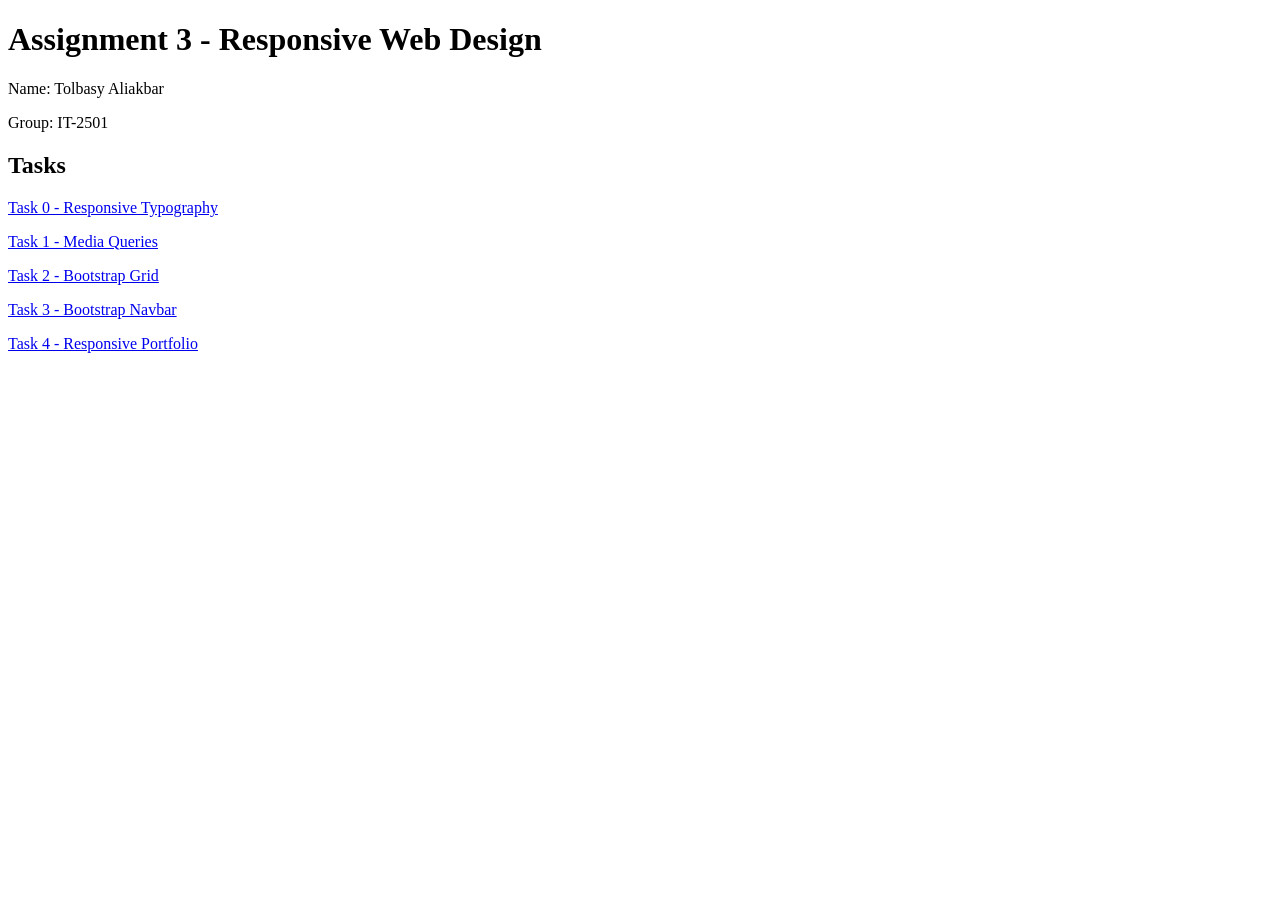
<file: index.html>
<!DOCTYPE html>
<html lang="en">
<head>
    <meta charset="UTF-8">
    <meta name="viewport" content="width=device-width, initial-scale=1.0">
    <title>Assignment 3</title>
</head>

<body>

    <h1>Assignment 3 - Responsive Web Design</h1>

    <p>Name: Tolbasy Aliakbar</p>
    <p>Group: IT-2501</p>

    <h2>Tasks</h2>

    <p><a href="task0.html">Task 0 - Responsive Typography</a></p>

    <p><a href="task1.html">Task 1 - Media Queries</a></p>

    <p><a href="task2.html">Task 2 - Bootstrap Grid</a></p>

    <p><a href="task3.html">Task 3 - Bootstrap Navbar</a></p>

    <p><a href="task4.html">Task 4 - Responsive Portfolio</a></p>

</body>
</html>
</file>
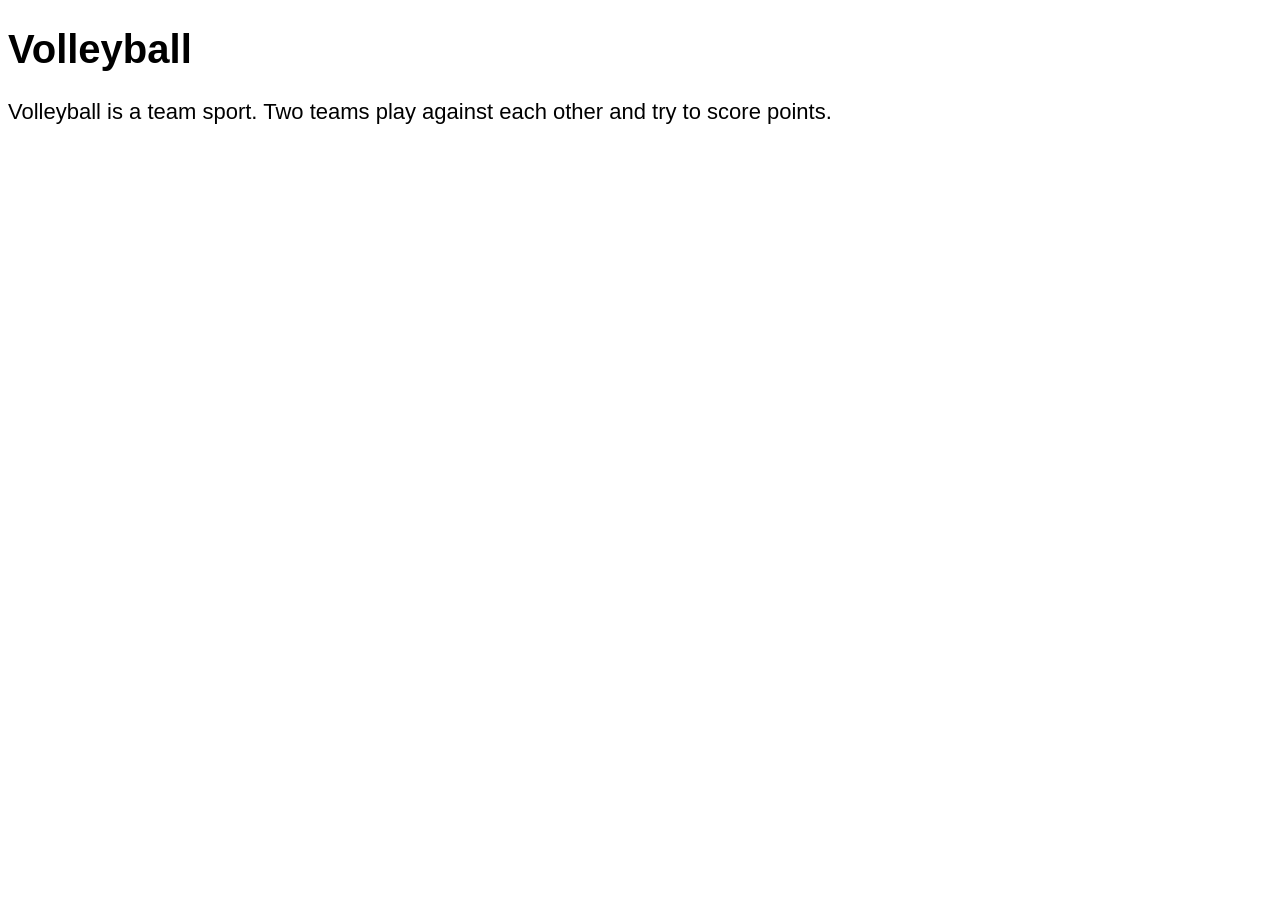
<file: task0.html>
<!DOCTYPE html>
<html lang="en">
<head>
    <meta charset="UTF-8">
    <meta name="viewport" content="width=device-width, initial-scale=1.0">
    <title>Volleyball</title>

    <style>
        body {
            font-family: Arial;
        }

        h1 {
            font-size: 24px;
        }

        p {
            font-size: 14px;
        }

        @media (min-width: 768px) {
            h1 {
                font-size: 32px;
            }

            p {
                font-size: 18px;
            }
        }

        @media (min-width: 992px) {
            h1 {
                font-size: 40px;
            }

            p {
                font-size: 22px;
            }
        }
    </style>
</head>

<body>

    <h1>Volleyball</h1>

    <p>
        Volleyball is a team sport. Two teams play against each other
        and try to score points.
    </p>

</body>
</html>
</file>
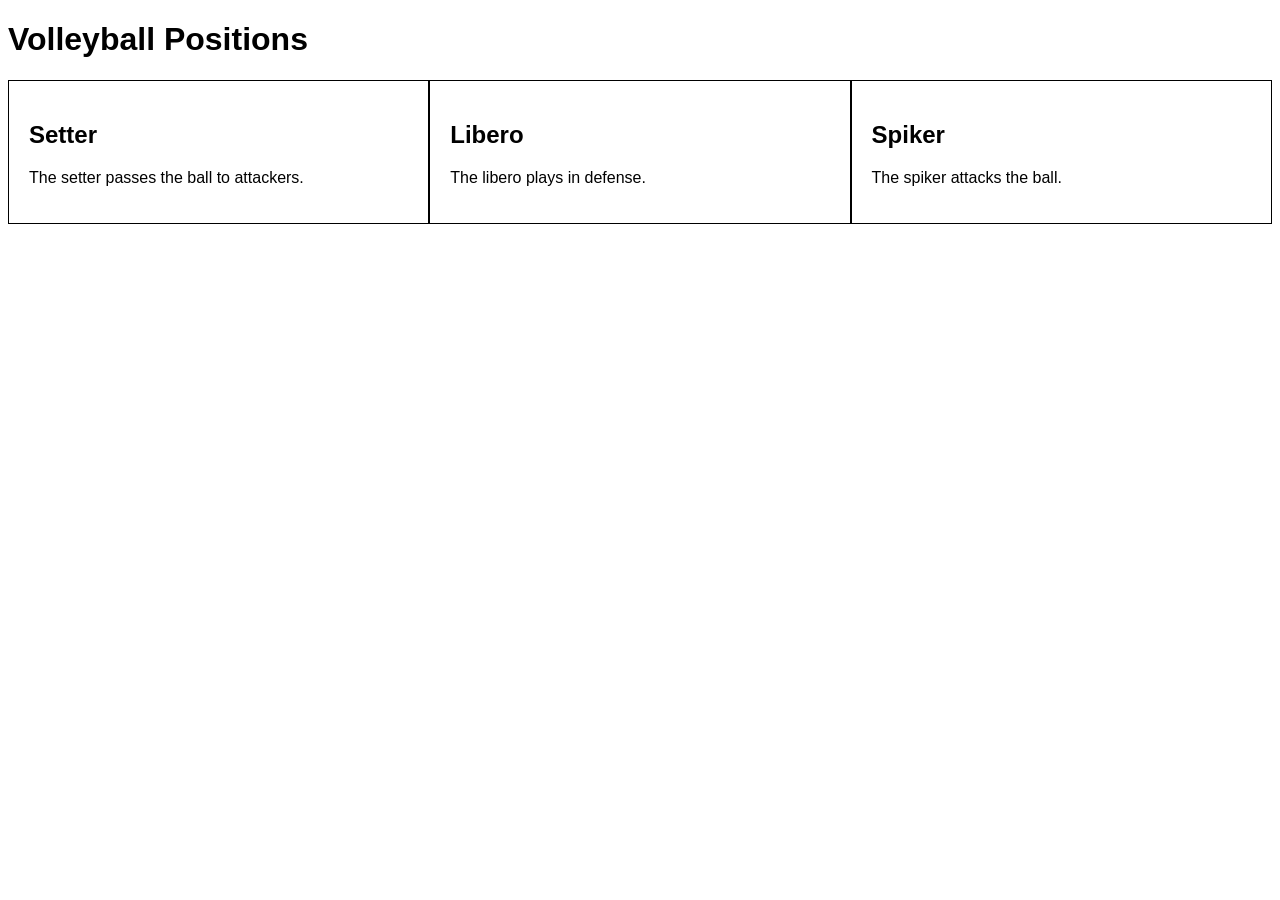
<file: task1.html>
<!DOCTYPE html>
<html lang="en">
<head>
    <meta charset="UTF-8">
    <meta name="viewport" content="width=device-width, initial-scale=1.0">
    <title>Volleyball Players</title>

    <style>
        body {
            font-family: Arial;
        }

        .container {
            display: flex;
            flex-wrap: wrap;
        }

        .box {
            width: 100%;
            border: 1px solid black;
            padding: 20px;
            box-sizing: border-box;
        }

        @media (min-width: 768px) {
            .box {
                width: 50%;
            }
        }

        @media (min-width: 992px) {
            .box {
                width: 33.33%;
            }
        }
    </style>
</head>

<body>

    <h1>Volleyball Positions</h1>

    <div class="container">

        <div class="box">
            <h2>Setter</h2>
            <p>The setter passes the ball to attackers.</p>
        </div>

        <div class="box">
            <h2>Libero</h2>
            <p>The libero plays in defense.</p>
        </div>

        <div class="box">
            <h2>Spiker</h2>
            <p>The spiker attacks the ball.</p>
        </div>

    </div>

</body>
</html>
</file>
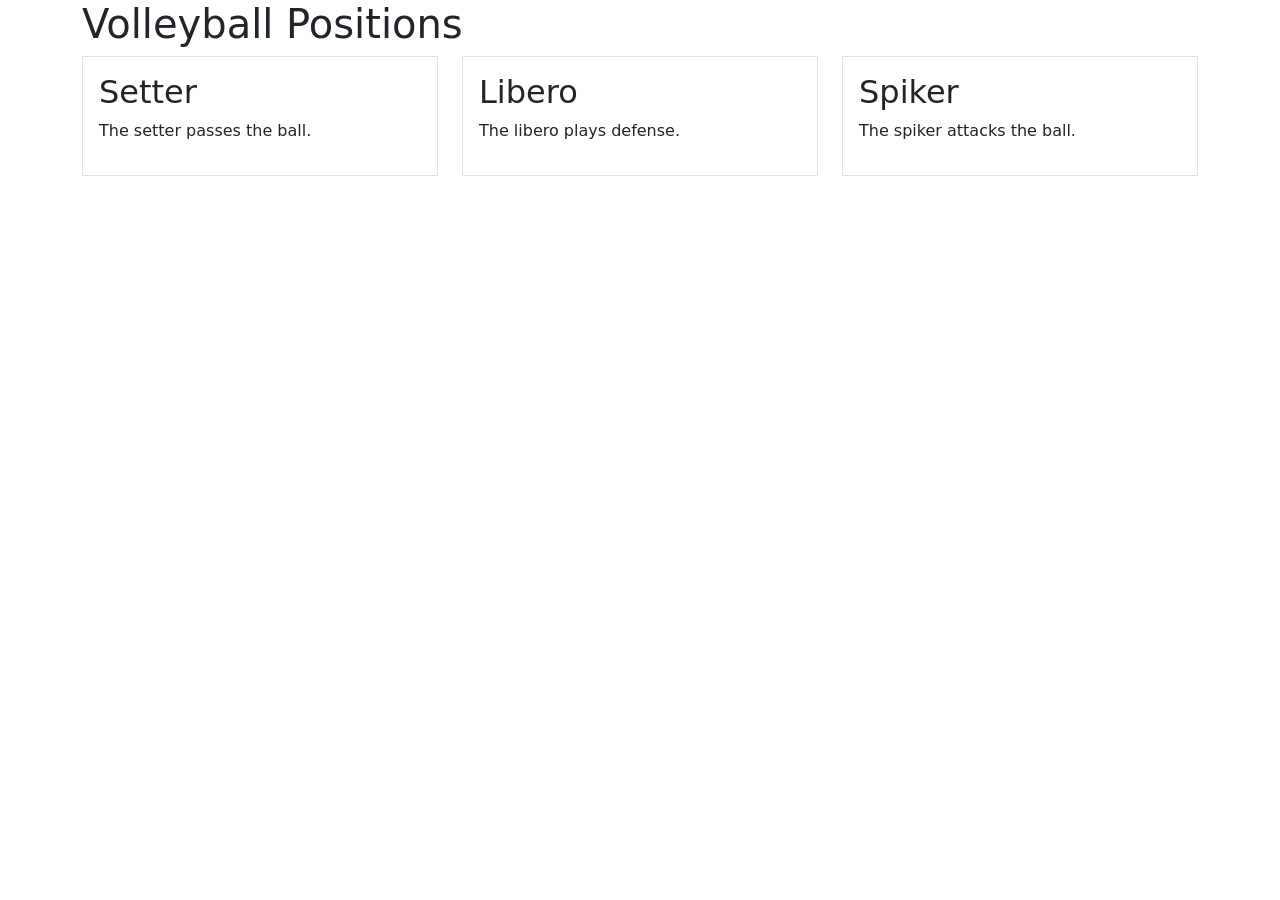
<file: task2.html>
<!DOCTYPE html>
<html lang="en">
<head>
    <meta charset="UTF-8">
    <meta name="viewport" content="width=device-width, initial-scale=1.0">
    <title>Bootstrap Grid</title>

    <link href="https://cdn.jsdelivr.net/npm/bootstrap@5.3.8/dist/css/bootstrap.min.css"
          rel="stylesheet">
</head>

<body>

<div class="container">

    <h1>Volleyball Positions</h1>

    <div class="row">

        <div class="col-12 col-md-6 col-lg-4">
            <div class="border p-3">
                <h2>Setter</h2>
                <p>The setter passes the ball.</p>
            </div>
        </div>

        <div class="col-12 col-md-6 col-lg-4">
            <div class="border p-3">
                <h2>Libero</h2>
                <p>The libero plays defense.</p>
            </div>
        </div>

        <div class="col-12 col-md-6 col-lg-4">
            <div class="border p-3">
                <h2>Spiker</h2>
                <p>The spiker attacks the ball.</p>
            </div>
        </div>

    </div>

</div>

</body>
</html>
</file>
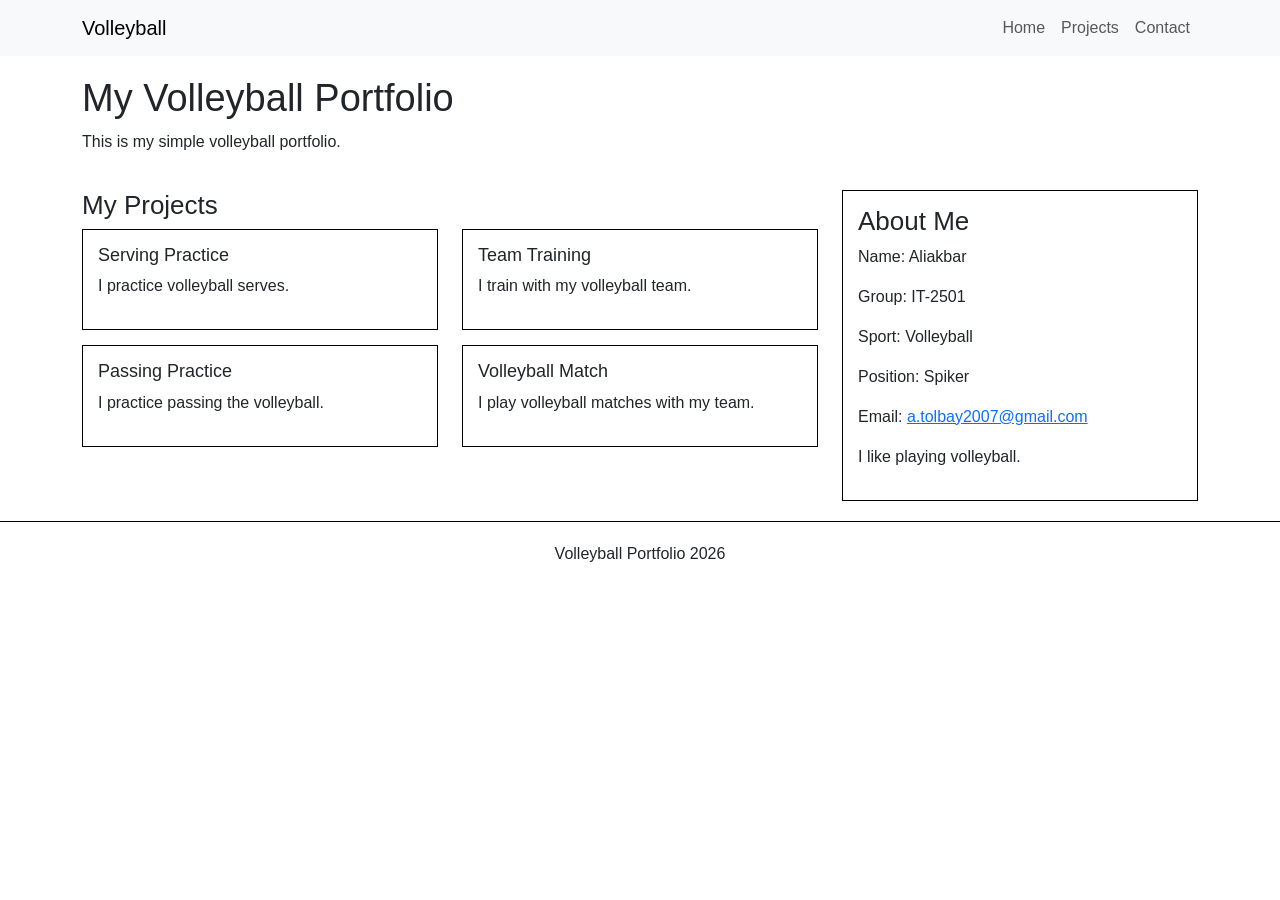
<file: task4.html>
<!DOCTYPE html>
<html lang="en">
<head>
    <meta charset="UTF-8">
    <meta name="viewport" content="width=device-width, initial-scale=1.0">

    <title>Volleyball Portfolio</title>

    <link href="https://cdn.jsdelivr.net/npm/bootstrap@5.3.8/dist/css/bootstrap.min.css"
          rel="stylesheet">

    <link rel="stylesheet" href="style.css">
</head>

<body>

<nav class="navbar navbar-expand-md bg-light">

    <div class="container">

        <a class="navbar-brand" href="#">Volleyball</a>

        <button class="navbar-toggler"
                type="button"
                data-bs-toggle="collapse"
                data-bs-target="#mainMenu">

            <span class="navbar-toggler-icon"></span>

        </button>

        <div class="collapse navbar-collapse" id="mainMenu">

            <ul class="navbar-nav ms-auto">

                <li class="nav-item">
                    <a class="nav-link" href="#">Home</a>
                </li>

                <li class="nav-item">
                    <a class="nav-link" href="#">Projects</a>
                </li>

                <li class="nav-item">
                    <a class="nav-link" href="#">Contact</a>
                </li>

            </ul>

        </div>

    </div>

</nav>


<header class="container">

    <h1>My Volleyball Portfolio</h1>

    <p>
        This is my simple volleyball portfolio.
    </p>

</header>


<main class="container">

    <div class="row">

        <section class="col-12 col-lg-8">

            <h2>My Projects</h2>

            <div class="row">

                <div class="col-12 col-md-6">

                    <div class="project">
                        <h3>Serving Practice</h3>
                        <p>I practice volleyball serves.</p>
                    </div>

                </div>


                <div class="col-12 col-md-6">

                    <div class="project">
                        <h3>Team Training</h3>
                        <p>I train with my volleyball team.</p>
                    </div>

                </div>


                <div class="col-12 col-md-6">

                    <div class="project">
                        <h3>Passing Practice</h3>
                        <p>I practice passing the volleyball.</p>
                    </div>

                </div>


                <div class="col-12 col-md-6">

                    <div class="project">
                        <h3>Volleyball Match</h3>
                        <p>I play volleyball matches with my team.</p>
                    </div>

                </div>

            </div>

        </section>


        <aside class="col-12 col-lg-4">

            <div class="sidebar">

                <h2>About Me</h2>

                <p>Name: Aliakbar</p>
                <p>Group: IT-2501</p>
                <p>Sport: Volleyball</p>
                <p>Position: Spiker</p>
                <p>Email: <a href="mailto:a.tolbay2007@gmail.com">a.tolbay2007@gmail.com</a></p>

                <p class="extra">
                    I like playing volleyball.
                </p>

            </div>

        </aside>

    </div>

</main>


<footer>

    <p>Volleyball Portfolio 2026</p>

</footer>


<script src="https://cdn.jsdelivr.net/npm/bootstrap@5.3.8/dist/js/bootstrap.bundle.min.js"></script>

</body>
</html>
</file>
<file: style.css>
body {
    font-family: Arial;
}

header {
    padding: 20px 0;
}

h1 {
    font-size: 28px;
}

h2 {
    font-size: 22px;
}

h3 {
    font-size: 18px;
}

.project {
    border: 1px solid black;
    padding: 15px;
    margin-bottom: 15px;
}

.sidebar {
    border: 1px solid black;
    padding: 15px;
}

footer {
    border-top: 1px solid black;
    text-align: center;
    padding: 20px;
    margin-top: 20px;
}


/* Mobile */

@media (max-width: 767px) {

    h1 {
        font-size: 24px;
    }

    h2 {
        font-size: 20px;
    }

    .project {
        padding: 10px;
    }

    .extra {
        display: none;
    }
}


/* Tablet */

@media (min-width: 768px) and (max-width: 991px) {

    h1 {
        font-size: 32px;
    }

    h2 {
        font-size: 24px;
    }
}


/* Desktop */

@media (min-width: 992px) {

    h1 {
        font-size: 38px;
    }

    h2 {
        font-size: 26px;
    }

}
</file>
